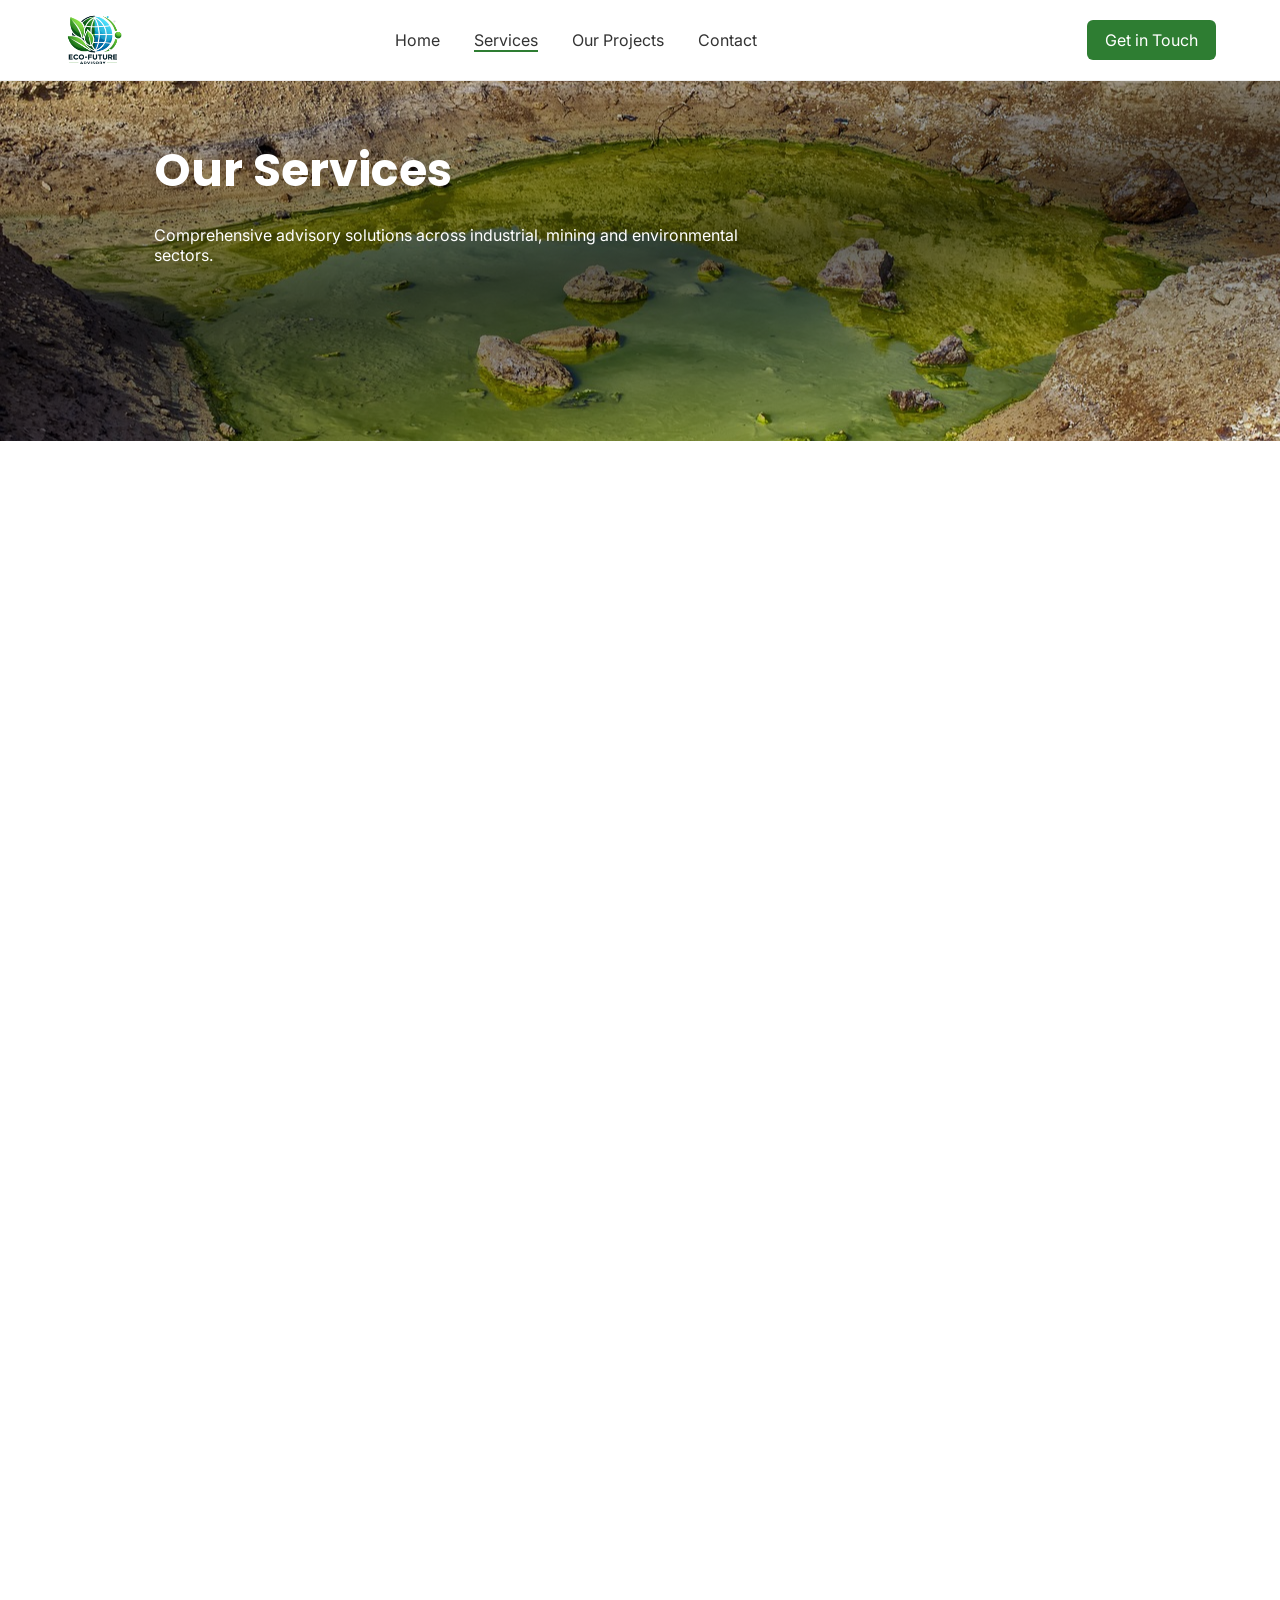
<file: serv.html>
<!DOCTYPE html>
<html lang="pt-pt">

<head>
<meta charset="UTF-8">
<meta name="viewport" content="width=device-width, initial-scale=1.0">
<title>Services - Eco-Future Advisory</title>
<link rel='icon' href='logo.png' />
<link rel="stylesheet" href="estilos.css">

<link href="https://fonts.googleapis.com/css2?family=Poppins:wght@400;600&family=Inter:wght@300;400&display=swap" rel="stylesheet">
</head>

<body>

<header class="cabecalho">

<div class="container menu">

<div class="logo">
<img src='logo.png' class='logo-icon'>
</div>

<nav class="navegacao">

<a href="index.html" >Home</a>
<a href="serv.html" class='Pagina-activa'>Services</a>
<a href="jobs.pdf" target="_blank" download />Our Projects</a>

<a href="#rodape">Contact</a>

</nav>

<a class="botao botao-header" href="#rodape">Get in Touch</a>

<!-- BOTÃO HAMBURGUER -->
<!-- BOTÃO HAMBURGUER -->
<button class="menu-hamburguer" id="menu-hamburguer" aria-label="Menu">
  <svg width="30" height="30" viewBox="0 0 100 80" fill="#333">
    <rect width="100" height="10"></rect>
    <rect y="30" width="100" height="10"></rect>
    <rect y="60" width="100" height="10"></rect>
  </svg>
</button>
</div>

<!-- MENU MOBILE -->
<div class="menu-mobile" id="menu-mobile">

<a href="index.html">Home</a>
<a href="serv.html">Services</a>
<a href="jobs.pdf" target="_blank" download />Our Projects</a>

<a href="#rodape">Contact</a>
<a class="botao" href="#rodape" style='color:#ffffff'>Get in Touch</a>

</div>

</header>



<!-- HERO -->
<section class="secao-hero-pagina">
<div class='hero-fundo-pagina'>	

<div class="conteudo-hero" style="margin-top: 55px;margin-left: 12%;">

<h1>Our Services</h1>

<p>
Comprehensive advisory solutions across industrial, mining and environmental sectors.
</p>

</div>
</div>
</section>


<!-- INDUSTRIAL -->
<section class="secao-setor container animar-entrada">

<h2>Industrial Sector</h2>

<p class="descricao-setor">
Eco-Future Advisory supports industries in improving sustainability, efficiency and environmental compliance while maintaining operational competitiveness.
</p>

<div class="grid-servicos">

<div class="cartao-servico">
<h3>Sustainability Strategy</h3>
<ul>
<li>Corporate sustainability strategies</li>
<li>ESG frameworks</li>
<li>Carbon footprint reduction</li>
</ul>
</div>

<div class="cartao-servico">
<h3>Environmental Compliance</h3>
<ul>
<li>Environmental impact assessments</li>
<li>Environmental management plans</li>
<li>Compliance audits</li>
</ul>
</div>

<div class="cartao-servico">
<h3>Circular Economy</h3>
<ul>
<li>Waste reduction strategies</li>
<li>Industrial recycling</li>
<li>By-product valorization</li>
</ul>
</div>

<div class="cartao-servico">
<h3>Energy & Climate</h3>
<ul>
<li>Energy efficiency assessments</li>
<li>Decarbonization strategies</li>
<li>GHG reporting</li>
</ul>
</div>

<div class="cartao-servico">
<h3>Project Advisory</h3>
<ul>
<li>Feasibility studies</li>
<li>Environmental permitting</li>
<li>Sustainable infrastructure planning</li>
</ul>
</div>

</div>

</section>


<!-- MINING -->
<section class="secao-setor container animar-entrada">

<h2>Mining Sector</h2>

<p class="descricao-setor">
Eco-Future Advisory provides specialized consulting services to ensure responsible mineral resource development for companies, investors and governments.
</p>

<div class="grid-servicos">

<div class="cartao-servico">
<h3>Geological Advisory</h3>
<ul>
<li>Geological assessments</li>
<li>Mineral exploration support</li>
<li>Resource evaluation</li>
</ul>
</div>

<div class="cartao-servico">
<h3>Environmental Management</h3>
<ul>
<li>Environmental impact assessments</li>
<li>Mine environmental plans</li>
<li>Rehabilitation strategies</li>
</ul>
</div>

<div class="cartao-servico">
<h3>Sustainable Mining</h3>
<ul>
<li>Waste reuse strategies</li>
<li>Processing efficiency</li>
<li>By-product recovery</li>
</ul>
</div>

<div class="cartao-servico">
<h3>Community Development</h3>
<ul>
<li>Local participation programs</li>
<li>Community engagement</li>
<li>Socio-economic planning</li>
</ul>
</div>

<div class="cartao-servico">
<h3>Investment Advisory</h3>
<ul>
<li>Technical due diligence</li>
<li>Project evaluation</li>
<li>Feasibility support</li>
</ul>
</div>

</div>

</section>


<!-- ENVIRONMENT -->
<section class="secao-setor container animar-entrada">

<h2>Environmental Sector</h2>

<p class="descricao-setor">
Eco-Future Advisory assists organizations and governments in protecting ecosystems while enabling sustainable economic development.
</p>

<div class="grid-servicos">

<div class="cartao-servico">
<h3>Environmental Studies</h3>
<ul>
<li>Environmental impact assessments</li>
<li>Strategic environmental assessments</li>
<li>Biodiversity studies</li>
</ul>
</div>

<div class="cartao-servico">
<h3>Climate & Carbon</h3>
<ul>
<li>GHG inventories</li>
<li>Climate risk assessments</li>
<li>Adaptation strategies</li>
</ul>
</div>

<div class="cartao-servico">
<h3>Circular Economy</h3>
<ul>
<li>Recycling systems</li>
<li>Resource recovery</li>
<li>Policy advisory</li>
</ul>
</div>

<div class="cartao-servico">
<h3>Water Management</h3>
<ul>
<li>Water assessments</li>
<li>Pollution control</li>
<li>Land use planning</li>
</ul>
</div>

<div class="cartao-servico">
<h3>Monitoring</h3>
<ul>
<li>Environmental monitoring systems</li>
<li>Compliance reporting</li>
<li>Environmental auditing</li>
</ul>
</div>

</div>

</section>


<!-- WHY CHOOSE US -->
<section class="secao-escolher animar-entrada" id="secao-escolher">

<h2>Why Choose Eco-Future Advisory</h2>

<p class="subtitulo-escolher">
Delivering sustainable, practical and high-impact solutions across Africa.
</p>

<div class="grid-escolher container">

<div class="cartao-escolher">
<h3>Multidisciplinary Expertise</h3>
<p>Experts in geology, engineering and environmental management.</p>
</div>

<div class="cartao-escolher">
<h3>Industry Knowledge</h3>
<p>Strong understanding of industry and regulations.</p>
</div>

<div class="cartao-escolher">
<h3>Sustainable Solutions</h3>
<p>Focused on long-term environmental and economic impact.</p>
</div>

<div class="cartao-escolher">
<h3>Community Impact</h3>
<p>Creating real opportunities for local communities.</p>
</div>

<div class="cartao-escolher">
<h3>Practical Approach</h3>
<p>Real-world, applicable and efficient solutions.</p>
</div>

<div class="cartao-escolher">
<h3>Innovation</h3>
<p>Driven by science and continuous improvement.</p>
</div>

</div>

</section>


<footer class="rodape animar-entrada" id="rodape">

<div class="container grid-rodape">

<div>

<h4>Eco-Future</h4>

<p>
Sustainable mining and environmental advisory for Africa.
</p>

<p>
Rua Kamba Simango, no 71 Maputo , Mozambique
</p>

<p>
www.eco-futureadvisory.com
</p>

</div>

<div>

<h4>Our Services</h4>

<p>Mining Advisory</p>
<p>Industrial Sustainability</p>
<p>Environmental Solutions</p>

</div>

<div>

<h4>Contact</h4>

<p>Email: info@eco-futureadvisory.com</p>
<p>Phone: +258 855111103</p>
<p>Maputo, Mozambique</p>

</div>

</div>

</footer>

<script>

const botaoMenu = document.getElementById("menu-hamburguer");
const menuMobile = document.getElementById("menu-mobile");
// Seleciona todos os links dentro do menu mobile
const linksMenu = menuMobile.querySelectorAll("a");

// 1. Abre/Fecha ao clicar no botão
botaoMenu.addEventListener("click", (event) => {
    event.stopPropagation();
    menuMobile.classList.toggle("ativo");
    botaoMenu.classList.toggle("ativo");
});

// 2. Fecha ao clicar em qualquer link interno
linksMenu.forEach(link => {
    link.addEventListener("click", () => {
        menuMobile.classList.remove("ativo");
        botaoMenu.classList.remove("ativo");
    });
});

// 3. Fecha ao clicar em qualquer lugar fora (no fundo da tela)
window.addEventListener("click", (event) => {
    if (menuMobile.classList.contains("ativo") && !menuMobile.contains(event.target)) {
        menuMobile.classList.remove("ativo");
        botaoMenu.classList.remove("ativo");
    }
});

</script>

<!-- Transicao -->

<script>
const observer = new IntersectionObserver((entries) => {
  entries.forEach(entry => {
    if(entry.intersectionRatio > 0){ 
      // algum percentual visível
      entry.target.classList.add('visivel');
    } else { 
      // nenhum percentual visível
      entry.target.classList.remove('visivel');
    }
  });
}, {
  root: null,           // viewport
  rootMargin: "0px",
  threshold: [0, 0.1, 0.2, 0.5, 1] // dispara várias vezes
});

// aplica a todas as divs animáveis
document.querySelectorAll('.animar-entrada').forEach(el => {
  observer.observe(el);
});
</script>

</body>
</html>
</file>
<file: estilos.css>
```css
*{
margin:0;
padding:0;
box-sizing:border-box;
}
html {
  scroll-behavior: smooth;
}
a, button {
  -webkit-tap-highlight-color: transparent; /* remove efeito de highlight azul */
  -webkit-touch-callout: none;              /* evita menu nativo ao tocar longo */
  -webkit-user-select: none;                /* opcional: impede seleção de texto */
}

a {
  text-decoration: none;
  color: inherit; /* mantém cor original */
}
button, input, select, textarea {
  -webkit-appearance: none; /* remove estilo nativo do iOS */
  -webkit-tap-highlight-color: transparent;
}
a, a[href^="tel:"], a[href^="mailto:"] {
  color: inherit; /* mantém a cor que definiste */
  text-decoration: none; /* remove sublinhado */
  -webkit-text-fill-color: inherit; /* força a cor correta no iOS */
  -webkit-tap-highlight-color: transparent; /* remove highlight azul ao tocar */
  pointer-events: auto; /* garante que o link ainda funciona */
}

/* Para garantir que o iOS não aplique o estilo nativo de data detectors */
body {
  -webkit-touch-callout: none; /* remove menu nativo ao tocar longo */
}
body{
margin:0;
padding:0;	
font-family:Inter;
color:#1E1E1E;
}
button {
	cursor:pointer;
}
/* Estado inicial*/
.animar-entrada {
  opacity: 0;
  transform: translateY(90px); 
  transition: all 1s ease-out;
}

/* Quando entrar na tela */
.animar-entrada.visivel {
  opacity: 1;
  transform: translateY(0);
}


.menu-hamburguer {
    display:none;
}
.container{
width:90%;
max-width:1200px;
margin:auto;
}

.cabecalho{
background:white;
border-bottom:1px solid #eee;
}

.menu{
display:flex;
justify-content:space-between;
align-items:center;
padding:20px 0;
}

.logo{
font-family:Poppins;
font-weight:600;
font-size:20px;
color:#0F3D2E;
}
.Pagina-activa {
    border-bottom:2px solid #2E7D32;
}
rect {
    fill: #0F3D2E;
}
.leadership {
  padding: 100px 20px;
  background: linear-gradient(180deg, #ffffff 0%, #f4f7f6 100%);
}

.container {
  max-width: 1200px;
  margin: 0 auto;
}

.leadership-wrapper {
  display: flex;
  align-items: center;
  gap: 60px;
}

/* IMAGEM */
.leadership-image {
  flex: 1;
  display: flex;
  justify-content: center;
}

.avatar {
  width: 260px;
  height: 260px;
  border-radius: 50%;
  background: linear-gradient(135deg, #0a3d2e, #145c43);
  color: #fff;
  font-size: 60px;
  font-weight: bold;
  display: flex;
  align-items: center;
  justify-content: center;
  box-shadow: 0 20px 40px rgba(0,0,0,0.15);
}

/* TEXTO */
.leadership-content {
  flex: 1.2;
}

.section-tag {
  display: inline-block;
  margin-bottom: 10px;
  color: #145c43;
  font-weight: 600;
  letter-spacing: 1px;
  font-size: 14px;
}

.leadership-content h2 {
  font-size: 38px;
  margin-bottom: 5px;
  color: #0a3d2e;
}

.leadership-content h4 {
  margin-bottom: 20px;
  color: #666;
  font-weight: 500;
}

.leadership-content p {
  margin-bottom: 15px;
  color: #555;
  line-height: 1.7;
}

/* STATS */
.leadership-stats {
  display: flex;
  gap: 30px;
  margin-top: 25px;
}

.leadership-stats div {
  text-align: left;
}

.leadership-stats strong {
  display: block;
  font-size: 24px;
  color: #0a3d2e;
}

.leadership-stats span {
  font-size: 14px;
  color: #777;
}
.navegacao a{
margin:0 15px;
text-decoration:none;
color:#333;
}

.botao{
background:#2E7D32;
color:white;
padding:10px 18px;
border-radius:6px;
text-decoration:none;
cursor:pointer;
}

.botao-secundario{
    background: #0000002e;
    border: 2px solid white;
    color: white;
    padding: 10px 18px;
    border-radius: 6px;
    text-decoration: none;
    cursor:pointer;
}

.hero-fundo-pagina {
      width: 100%;
    height: 40vh;
    background: linear-gradient(172deg,transparent , #000000a1, transparent);
    text-align: initial;
}
.logo-icon {
      width: 99px;
    float: left;
    position: absolute;
    margin: -33px -20px;
}
.secao-hero-pagina{
height:40vh;
background:
url("cont.jpg") center/cover;
display:flex;
align-items:center;
justify-content:center;
text-align:center;
color:white;
}

.secao-setor{
padding:80px 0;
text-align: center;
}

.descricao-setor{
max-width:700px;
margin:15px auto 40px;
color:#555;
text-align:center;
}
```


.secao-setor{
padding:80px 0;
}

.descricao-setor{
max-width:700px;
margin:15px auto 40px;
color:#555;
text-align:center;
}

.grid-escolher{
display:grid;
grid-template-columns:repeat(3,1fr);
gap:30px;
max-width:1200px;
margin:auto;

}
.secao-escolher {
  text-align: center;
  padding-bottom: 100px;
}

.secao-hero{
height:80vh;
background:url("hero.jpg") center/cover;
display:flex;
align-items:center;
}
.hero-fundo {
    width: 100%;
    height: 80vh;
    background: linear-gradient(172deg,transparent , #00000066, transparent);
}
.conteudo-hero{
    color: white;
    max-width: 600px;
    margin-left: 10%;
    margin-top: 130px;
}

.conteudo-hero h1{
font-family:Poppins;
font-size:46px;
margin-bottom:20px;
}

.conteudo-hero p{
margin-bottom:30px;
}

.botoes-hero a{
margin-right:15px;
}

.secao-confianca{
text-align:center;
padding:150px 20px;
background:#F5F5F5;
}

.lista-icones{
display:flex;
justify-content:center;
gap:40px;
margin-top:30px;
font-size:22px;
}

.secao-sobre{
padding:80px 0;
}

.grid-sobre{
display:grid;
grid-template-columns:1fr 1fr;
gap:40px;
align-items:center;
}

.grid-sobre img{
width:100%;
border-radius:10px;
}

.texto-sobre h2{
font-family:Poppins;
margin-bottom:20px;
}

.texto-sobre li{
margin-bottom:10px;
}

.secao-servicos{
background:#F5F5F5;
padding:80px 0;
text-align:center;
}

.grid-servicos{
display:grid;
grid-template-columns:repeat(3,1fr);
gap:30px;
margin-top:40px;
}

.cartao-servico{
background:white;
padding:30px;
border-radius:10px;
box-shadow:0 5px 20px rgba(0,0,0,0.1);
text-align:left;
}

.cartao-servico h3{
margin-bottom:15px;
color:#2E7D32;
}

.secao-visao{
    background: #0f3d2e36;
    color: white;
    text-align: center;
    padding: 80px 20px;
    margin-top: 100px;
}

.grid-visao{
display:grid;
grid-template-columns:1fr 1fr;
gap:40px;
margin-bottom:30px;
}
.visao-geral {
    background: url("hands.jpg")no-repeat;
    background-size: cover;
    background-position: center;
    padding: 0px;
} 
.rodape{
background:#111;
color:white;
padding:50px 0;
}
ul {
    list-style:none;
    padding:0;
}
li::before {
    content:"✓";
    color:green;
    margin-right:8px;
}

.grid-rodape{
display:grid;
grid-template-columns:1fr 1fr 1fr;
gap:40px;
}

@media(max-width:900px){

.grid-servicos{
grid-template-columns:1fr;
}

.grid-sobre{
grid-template-columns:1fr;
}

.grid-visao{
grid-template-columns:1fr;
}

.lista-icones{
flex-direction:column;
}

.conteudo-hero h1{
font-size:34px;
}

.grid-escolher{
grid-template-columns:1fr;
}
  .leadership-wrapper {
    flex-direction: column;
    text-align: center;
  }

  .leadership-stats {
    justify-content: center;
  }

  .leadership-stats div {
    text-align: center;
  }


}
```
/* HAMBURGUER */
.menu-hamburguer{
  display:none;             /* Esconde no desktop */
  flex-direction:column;
  justify-content:center;
  align-items:center;
  gap:6px;
  width:30px;
  height:25px;
  cursor:pointer;
  position:relative;
  z-index:1001;             /* garante que fique acima do hero */
}



/* Animação do X */
.menu-hamburguer.ativo span:nth-child(1){
  transform:rotate(45deg) translate(5px,6px);
}

.menu-hamburguer.ativo span:nth-child(2){
  opacity:0;
}

.menu-hamburguer.ativo span:nth-child(3){
  transform:rotate(-45deg) translate(5px,-6px);
}

/* Menu Mobile */
.menu-mobile{
  position:absolute;
  top:70px;                 /* ligeiro ajuste para aparecer abaixo do header */
  left:0;
  width:100%;
  background:white;
  display:flex;
  flex-direction:column;
  align-items:center;
  gap:20px;
  padding:30px 0;
  box-shadow:0 5px 20px rgba(0,0,0,0.1);
  opacity:0;
  pointer-events:none;
  transform:translateY(-20px);
  transition:0.3s;
  z-index:1000;
}

.menu-mobile a{
  text-decoration:none;
  color:#333;
  font-size:18px;
}

.menu-mobile.ativo{
  opacity:1;
  pointer-events:all;
  transform:translateY(0);
}

/* RESPONSIVO */
@media(max-width:800px){

  .navegacao,
  .botao-header{
    display:none;
  }

  .menu-hamburguer{
        display: flex;
    background: none;
    border: none;
    /* color: red; */
    cursor: pointer;
  }
  .grid-rodape {
        display: flex;
    grid-template-columns: 1fr 1fr 1fr;
    gap: 40px;
    flex-wrap: wrap;
  }
  .hero-fundo {
        width: 100%;
    height: 80vh;
    background: linear-gradient(172deg,transparent , #000000a1, transparent);
  }

}
@media(max-width:382px){
.conteudo-hero h1 {
    font-size: 27px;
}

}
@media (max-width: 600px) {
  .leadership {
    padding: 70px 15px;
  }

  .avatar {
    width: 200px;
    height: 200px;
    font-size: 40px;
  }

  .leadership-content h2 {
    font-size: 28px;
  }
}

@media(max-width:382px){ 
.botoes-hero {
       
    display: flex;
    /* flex-wrap: wrap; */
}
}.botao-secundario {
    background:#0000006b;
}


@media(max-width:330px){ 

  .leadership-wrapper {
    gap: 30px;
    padding: 0 10px;
  }

  .avatar {
    width: 150px;
    height: 150px;
    font-size: 28px;
  }

  .leadership-content h2 {
    font-size: 24px;
  }

  .leadership-content p {
    font-size: 14px;
  }

  .leadership-stats {
    flex-direction: column;
    gap: 15px;
    align-items: center;
  }

  .leadership-stats strong {
    font-size: 20px;
  }

  .leadership-stats span {
    font-size: 13px;
  }
}
</file>
